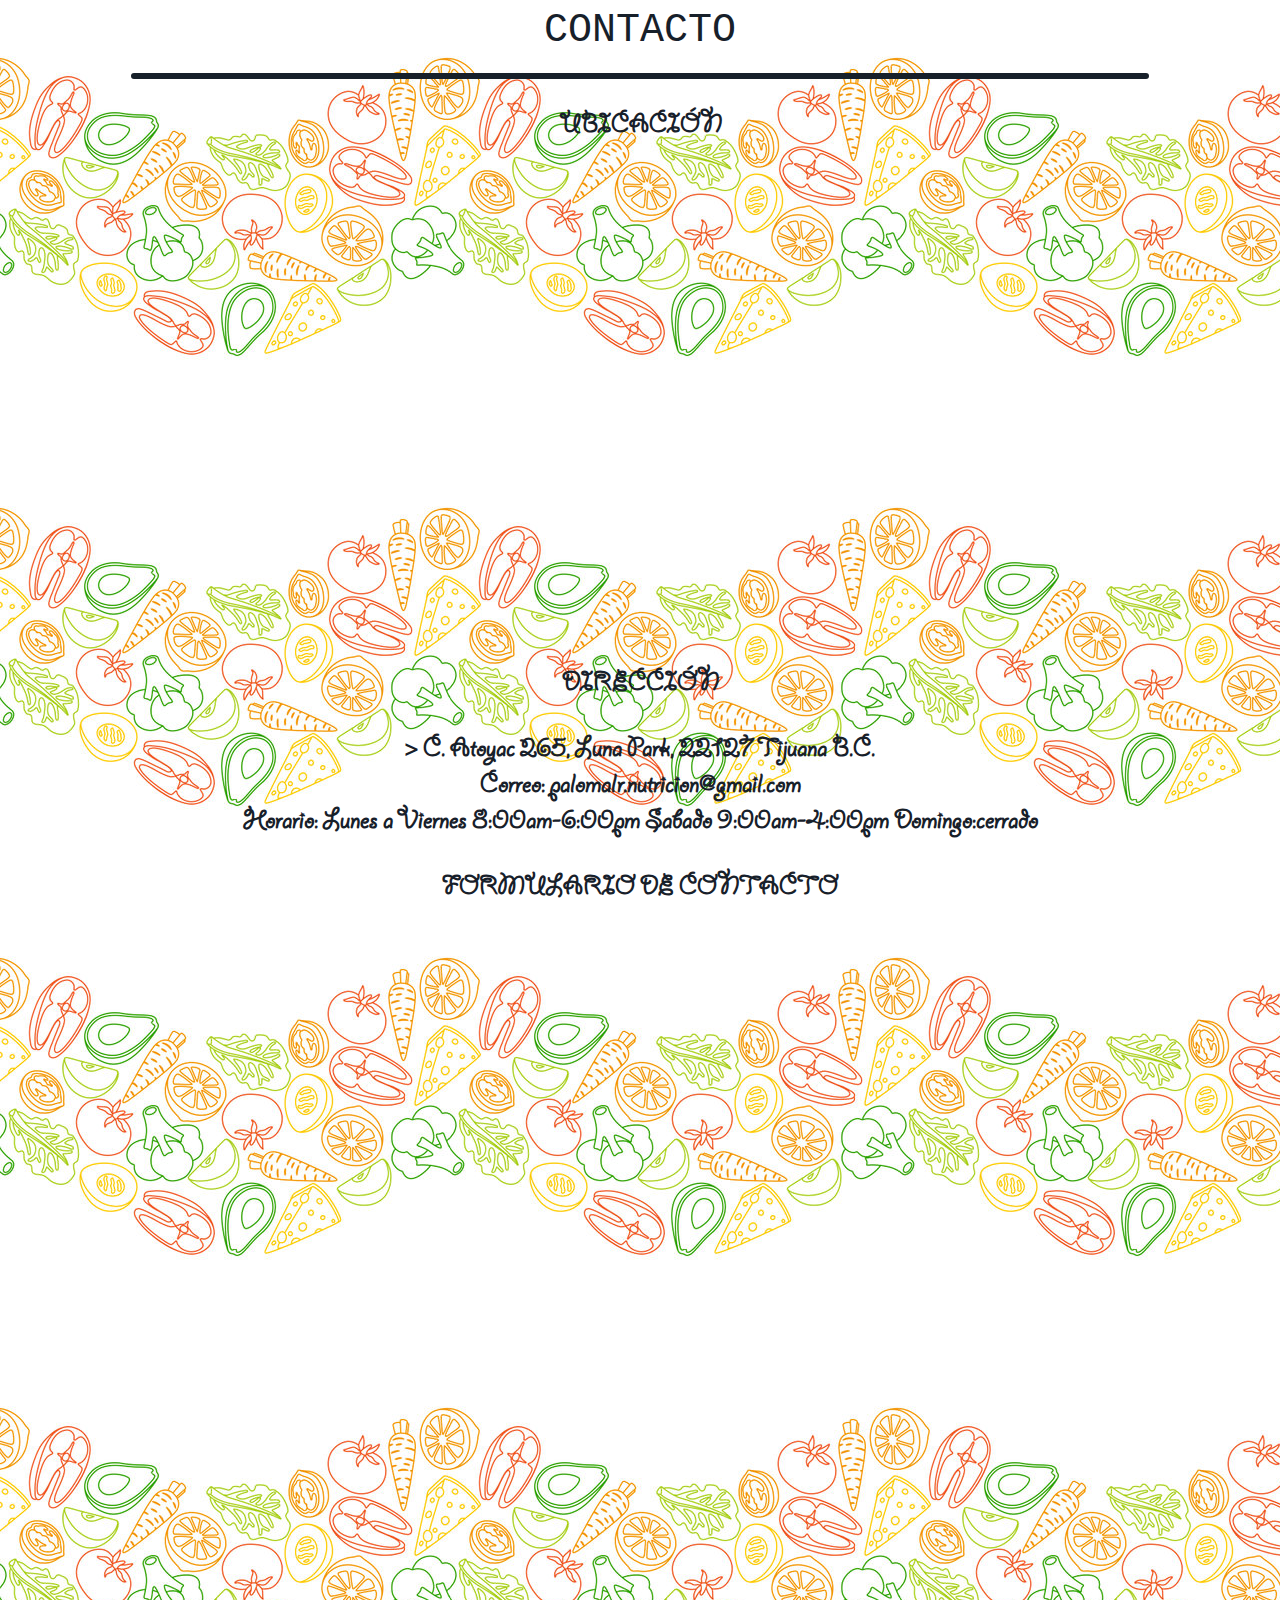
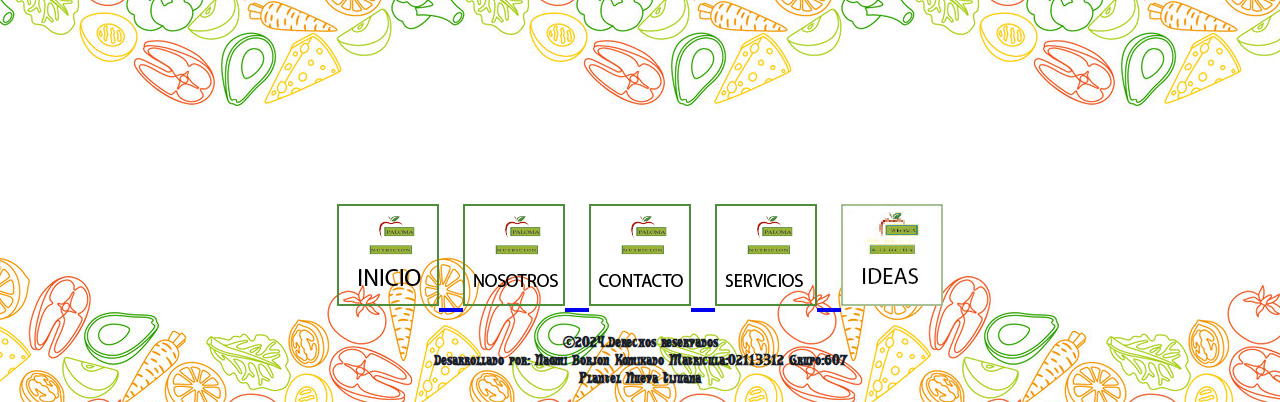
<file: html/contacto.html>
<!doctype html>
<html>
	<head>
		<title>
			Contacto-Paloma Nutricion 
		</title>
		<link rel="shortcut icon"href="../imagenes/ICONO.png">
		<link rel="stylesheet" href="../css/estilo.css">
	</head>
	<body>
		<center>
			<div id="top">
				CONTACTO <br>
				</div>
				<div id="principal">
			<hr>
			
			<p class="encabezado">
				UBICACI&Oacute;N <br>
			</p>
			
			<iframe src="https://www.google.com/maps/embed?pb=!1m18!1m12!1m3!1d3365.6562632205023!2d-116.94239762437542!3d32.48188459901021!2m3!1f0!2f0!3f0!3m2!1i1024!2i768!4f13.1!3m3!1m2!1s0x80d9393d4fa0340b%3A0xb83e88f70a43f6e8!2sPaloma%20Nutrici%C3%B3n!5e0!3m2!1ses!2smx!4v1709323763489!5m2!1ses!2smx" width="600" height="450" style="border:0;" allowfullscreen="" loading="lazy" referrerpolicy="no-referrer-when-downgrade"></iframe>
			<br>
			<p class="encabezado">
				DIRECCI&Oacute;N<br>
			</p>
			<p class="encabezado">>
				
			C. Atoyac 265, Luna Park, 22127 Tijuana B.C.<br>
			Correo: palomalr.nutricion@gmail.com <br>
			Horario: Lunes a Viernes 8:00am-6:00pm    Sabado 9:00am-4:00pm    Domingo:cerrado <br>
				
			</p>
			<p class="encabezado">
				FORMULARIO DE CONTACTO <br>
			</p>
			<iframe src="https://docs.google.com/forms/d/e/1FAIpQLSf_2DCgZc02fHX9gtSgWclT2Gu6l5EJAWhD0Q6f7hNpSrcRlA/viewform?embedded=true" width="640" height="855" frameborder="0" marginheight="0" marginwidth="0">Cargando…</iframe>
			<br>
			<A href="../index.html">
				<img src="../imagenes/INICIO.png">
			</A>
			<A href="nosotros.html">
				<img src="../imagenes/NOSOTROS.png">
			</a>
			<A href="contacto.html">
				<img src="../imagenes/CONTACTO.png">
			</a>
			<A href="productos.html">
				<img src="../imagenes/SERVICIOS.png">
				<A href="ideas.html">
				<img src="../imagenes/IDEAS.png">
			</a><br>
			</div>
			<div id="piediv">
			<p class="pie">
				&copy;2024.Derechos reservados<br>
				Desarrollado por: Naomi Borjon Komikado Matricula:02113312 Grupo:607<br>
				Plantel Nueva Tijuana 
			</p>
				</div>
		</center>
	</body>
</html>
</file>
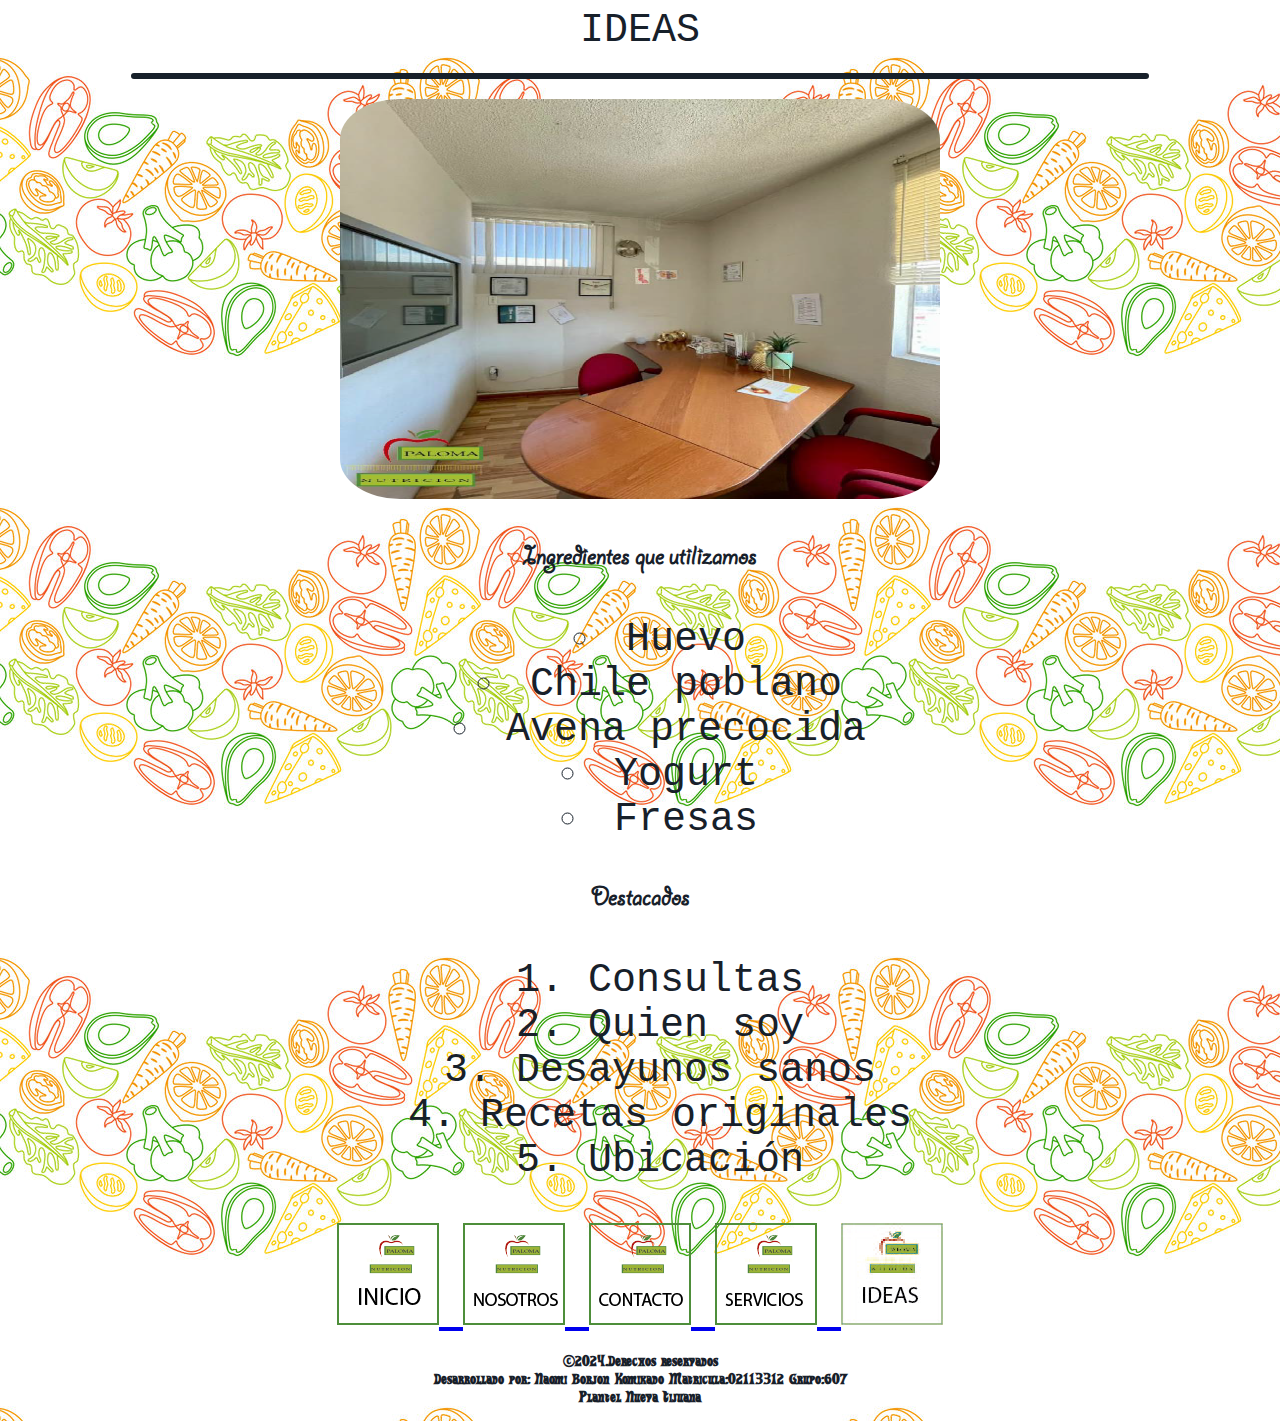
<file: html/ideas.html>
<!doctype html>
<html>
	<head>
		<title>
			IDEAS-Paloma Nutricion 
		</title>
		<link rel="shortcut icon"href="../imagenes/ICONO.png">
		<link rel="stylesheet" href="../css/estilo.css">
	</head>
	<body>
		<center>
			<div id="top">
				IDEAS <br>
				</div>
				<div id="principal">
				<hr>
			
			<img src="../imagenes/2.png"
			class="img-marquee"><br>
			<p class="encabezado">
				 Ingredientes que utilizamos <br>
			</p>
			<p class="encabezado">
				<ul>
					<li>Huevo</li> 
					<li>Chile poblano</li>
					<li>Avena precocida</li>
					<li>Yogurt</li>
					<li>Fresas</li>
				</ul>
			</p>
			<p class="encabezado">
				Destacados<br>
			</p>
			<p class="encabezado">
				<ol>
					<li> Consultas</li>
					<li> Quien soy</li>
					<li> Desayunos sanos</li>
					<li> Recetas originales</li>
					<li> Ubicaci&oacute;n</li>
				</ol>
			</p>
			<A href="../index.html">
				<img src="../imagenes/INICIO.png">
			</A>
			<A href="nosotros.html">
				<img src="../imagenes/NOSOTROS.png">
			</a>
			<A href="contacto.html">
				<img src="../imagenes/CONTACTO.png">
			</a>
			<A href="productos.html">
				<img src="../imagenes/SERVICIOS.png">
				</a>
				<img src="../imagenes/IDEAS.png"><br>
				</div>
			<div id="piediv">
			<p class="pie">
				&copy;2024.Derechos reservados<br>
				Desarrollado por: Naomi Borjon Komikado Matricula:02113312 Grupo:607<br>
				Plantel Nueva Tijuana 
			</p>
				</div>
		</center>
	</body>
</html>
</file>
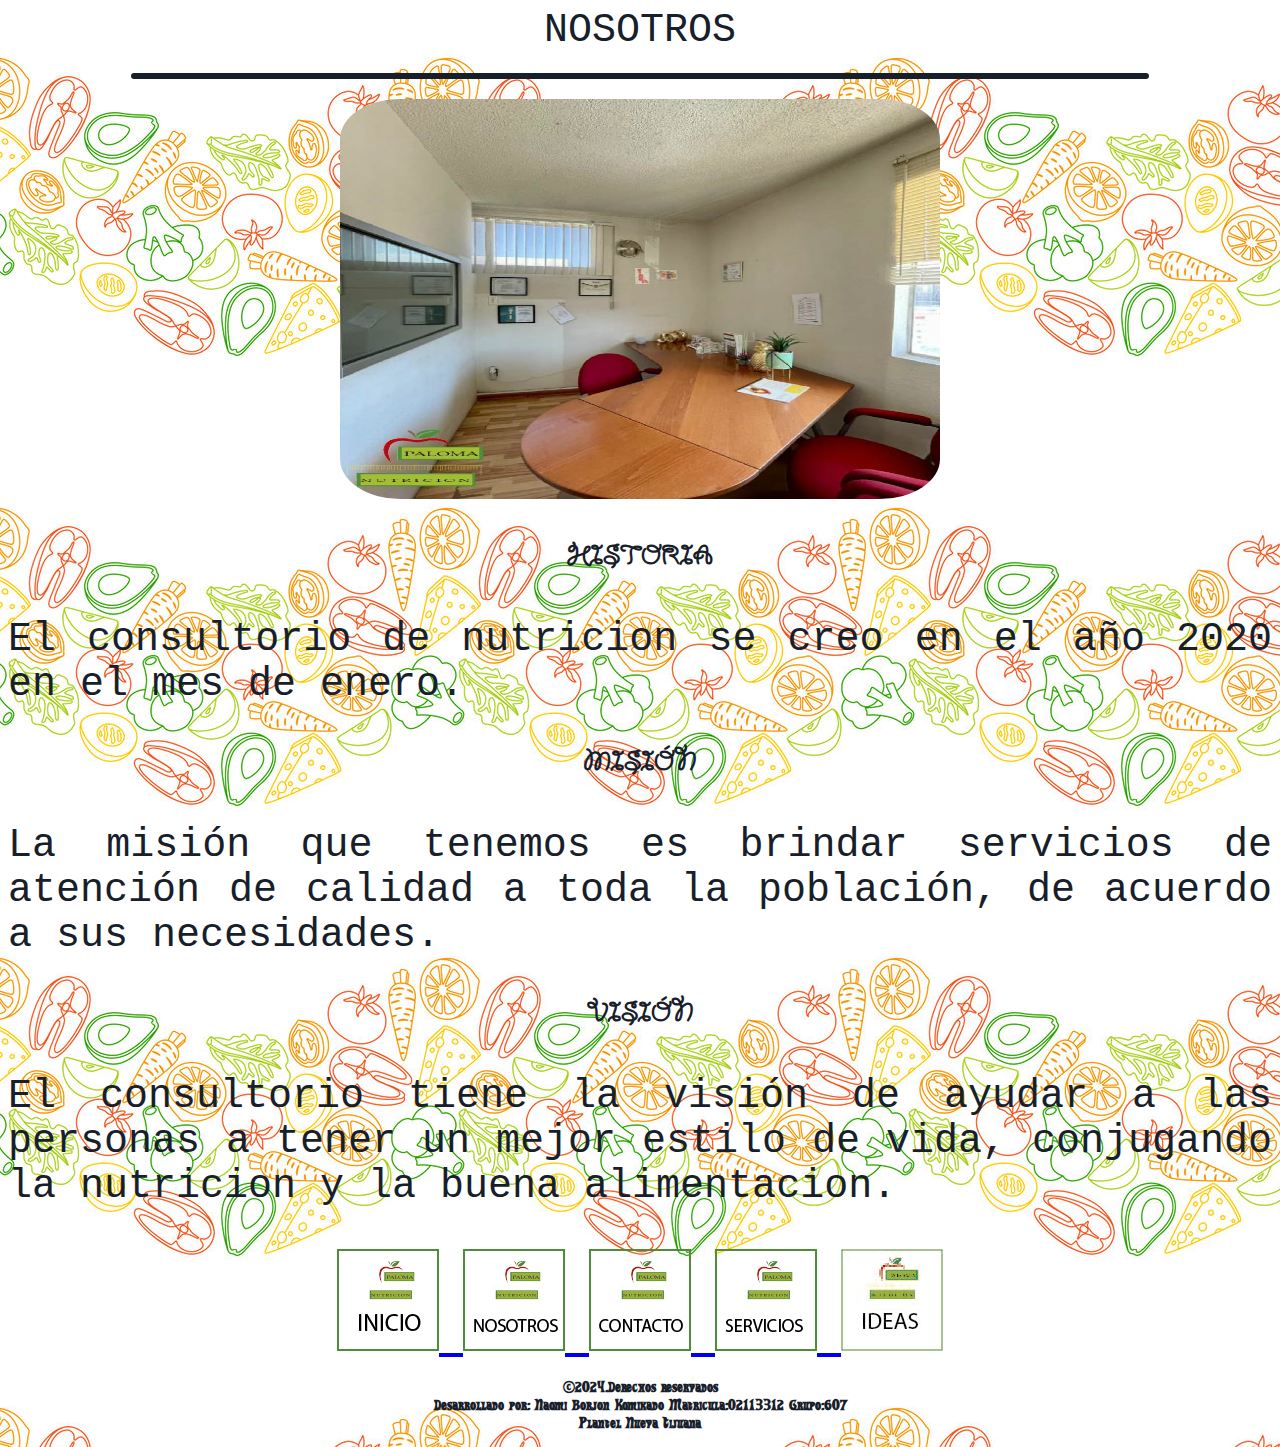
<file: html/nosotros.html>
<!doctype html>
<html>
	<head>
		<title>
			Nosotros-Paloma Nutricion 
		</title>
		<link rel="shortcut icon"href="../imagenes/ICONO.png">
		<link rel="stylesheet" href="../css/estilo.css">
	</head>
	<body>
		<center>
			<div id="top">
				NOSOTROS <br>
			</div>
				<div id="principal">
			<hr>
			<img src="../imagenes/2.png"
			class="img-marquee"><br>
			<p class="encabezado">
				HISTORIA <br>
			</p>
				<p>
			El consultorio de nutricion se creo en el a&ntilde;o 2020 en el mes de enero.
				</p>
		
			<p class="encabezado">
				MISI&Oacute;N<br>
			</p>
			
				<p>
			La misi&oacute;n que tenemos es brindar servicios de atenci&oacute;n de calidad a toda la poblaci&oacute;n, de acuerdo a sus necesidades.
				</p>
			
			<p class="encabezado">
				VISI&Oacute;N <br>
			</p>
			
				<p>
			El consultorio tiene la visi&oacute;n de ayudar a las personas a tener un mejor estilo de vida, conjugando la nutricion y la buena alimentacion.
				</p>
		
			<A href="../index.html">
				<img src="../imagenes/INICIO.png">
			</A>
			<A href="nosotros.html">
				<img src="../imagenes/NOSOTROS.png">
			</a>
			<A href="contacto.html">
				<img src="../imagenes/CONTACTO.png">
			</a>
			<A href="productos.html">
				<img src="../imagenes/SERVICIOS.png">
				<A href="ideas.html">
				<img src="../imagenes/IDEAS.png">
			</a><br>
			</div>
			<div id="piediv">
			<p class="pie">
				&copy;2024.Derechos reservados<br>
				Desarrollado por: Naomi Borjon Komikado Matricula:02113312 Grupo:607<br>
				Plantel Nueva Tijuana 
			</p>
				</div>
		</center>
	</body>
</html>
</file>
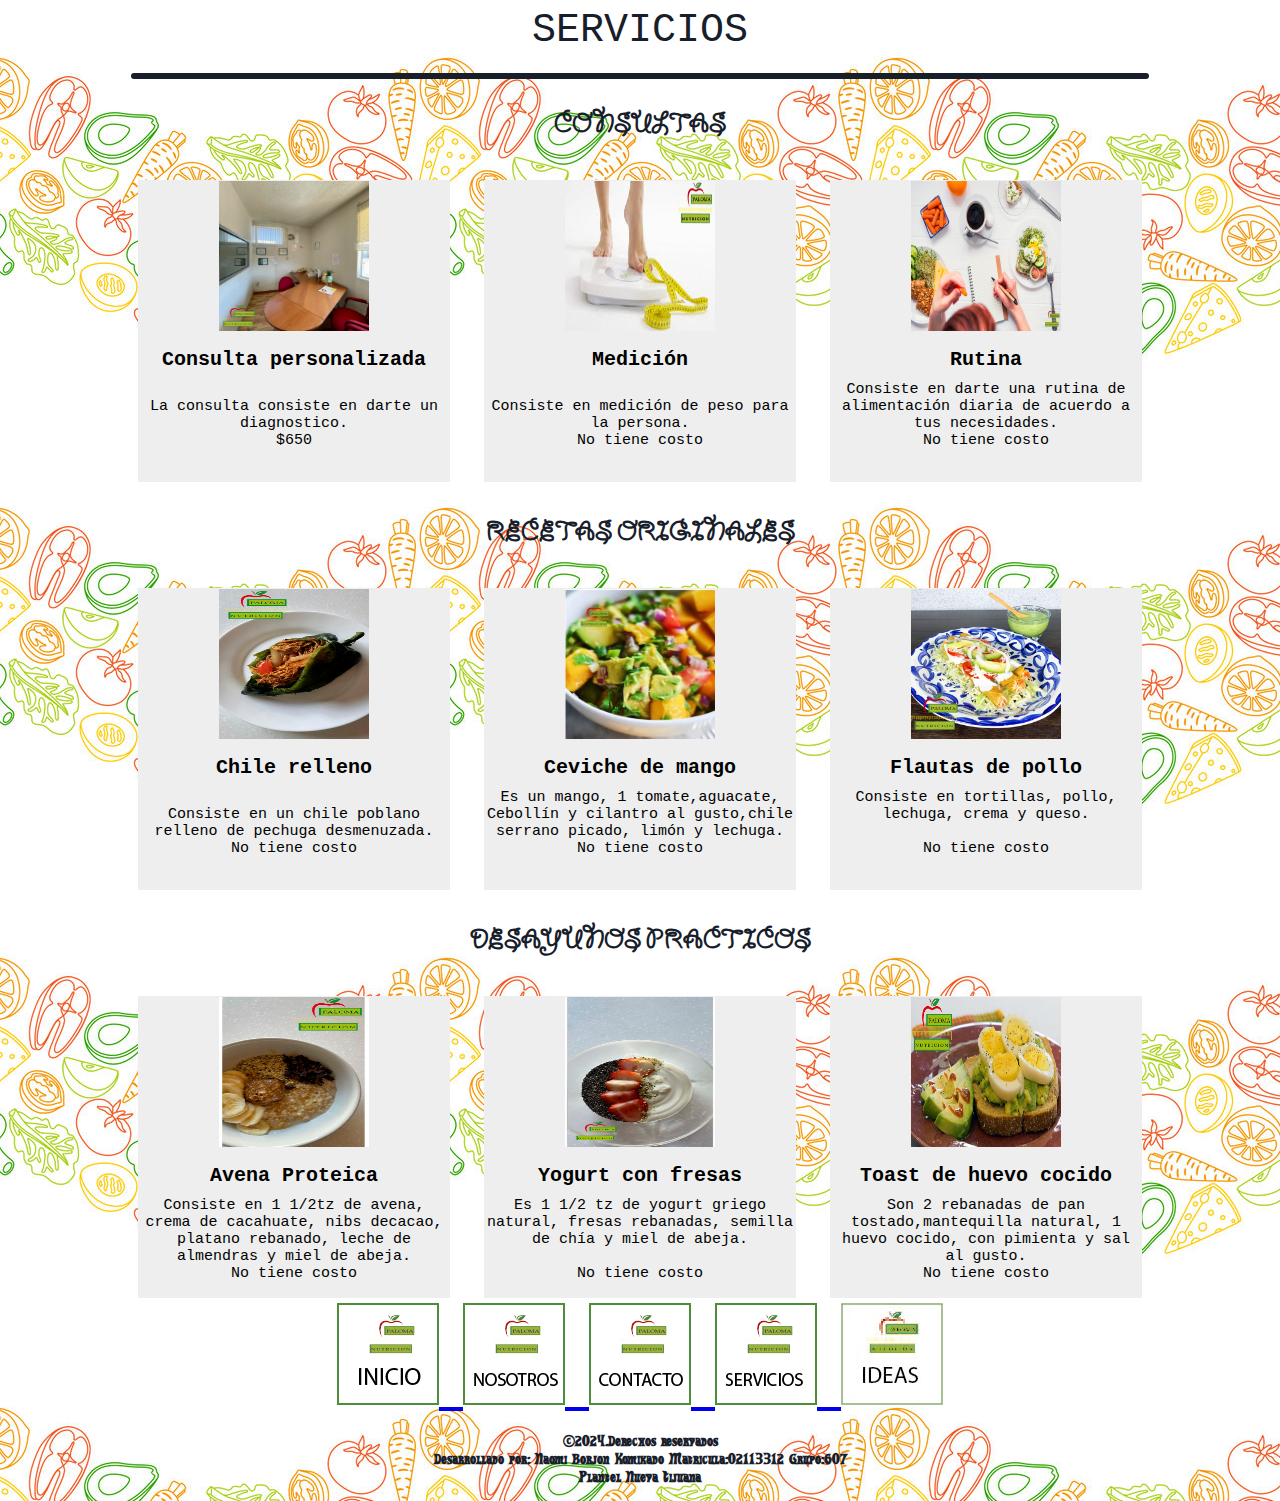
<file: html/productos.html>
<!doctype html>
<html>
	<head>
		<title>
			Servicios-Paloma Nutricion 
		</title>
		<link rel="shortcut icon"href="../imagenes/ICONO.png">
		<link rel="stylesheet" href="../css/estilo.css">
	</head>
	<body>
		<center>
			<div id="top">
				SERVICIOS <br>
				</div>
				<div id="principal">
				<hr>
			
			<p class="encabezado">
				CONSULTAS <br>
			</p>
			<div class="caja">
			<a href="consulta.html">
				<img src="../imagenes/2.png" class="img-producto">
					</a>
				<div class="caja-texto">
						Consulta personalizada
				</div>
				<div class="texto-adicional">
				<br>
						La consulta consiste en darte un diagnostico. <br>
						
						 $650
						 <br>
				</div>
			</div>
		
			
			<div class="caja">
			<a href="medicion.html">
			<img src="../imagenes/medicion.jpg" class="img-producto">
			</a>
			<div class="caja-texto">
			Medici&oacute;n
			</div>
			<div class="texto-adicional">
			<br>
			Consiste en medici&oacute;n de peso para la persona.<br>
			No tiene costo 
			<br>
				</div>
			</div>
			<a href="rutina.html">
			<div class="caja">
			<img src="../imagenes/rutina.jpg" class="img-producto">
			<div class="caja-texto"> 
			Rutina
			</div>
			<div class="texto-adicional">
			Consiste en darte una rutina de alimentaci&oacute;n diaria de acuerdo a tus necesidades.<br>
			No tiene costo 
			<br>
				</div>
			</div>
			</a>
			
			<p class="encabezado">
				RECETAS ORIGINALES<br>
			</p>
			<div class="caja">
			<a href="chile relleno.html">
			<img src="../imagenes/chile.jpg" class="img-producto"></a>
			<div class="caja-texto">
						Chile relleno<br>
					</div>
				<div class="texto-adicional">
				<br>
						Consiste en un chile poblano <br> relleno de pechuga desmenuzada.
					<br>
						No tiene costo 
						<br>
				</div>
			</div>               
			<div class="caja">
			<a href="ceviche.html">
			<img src="../imagenes/ceviche.jpg" class="img-producto"></a>
			<div class="caja-texto">
			Ceviche de mango
			</div>
			<div class="texto-adicional">
			Es un mango, 1 tomate,aguacate, Cebollín y cilantro al gusto,chile serrano picado, limón y lechuga.<br>
			No tiene costo 
			<br>
				</div>
			</div>
			<a href="flautas.html">
			<div class="caja">
			<img src="../imagenes/flautas.jpg" class="img-producto">
			<div class="caja-texto">
			Flautas de pollo
			</div>
			<div class="texto-adicional">
			Consiste en tortillas, pollo, lechuga, crema y queso.<br><br>
			No tiene costo 
			<br>
				</div>
			</div></a>
			
			<p class="encabezado">
				DESAYUNOS PRACTICOS <br>
			</p>
			<div class="caja">
			<a href="avena.html">
			<img src="../imagenes/avena.jpg" class="img-producto"></a>
			<div class="caja-texto">
			
			Avena Proteica
			</div>
			<div class="texto-adicional">
			Consiste en 1 1/2tz de avena, crema de cacahuate, nibs decacao, platano rebanado, leche de almendras y miel de abeja.<br>
					No tiene costo
					</div>
			</div>
			
			<div class="caja">
			<a href="yogurt.html">
			<img src="../imagenes/yogurt.jpg" class="img-producto"></a>
			<div class="caja-texto">
			Yogurt con fresas
			</div>
			<div class="texto-adicional">
			Es 1 1/2 tz de yogurt griego natural, fresas rebanadas, semilla de ch&iacute;a y miel de abeja.<br><br>
			No tiene costo 
			<br>
				</div>
			</div>
			
			
			<div class="caja">
			<a href="toast.html">
			<img src="../imagenes/huevo.jpg" class="img-producto"></a>
			<div class="caja-texto">
			Toast de huevo cocido
			</div>
			<div class="texto-adicional">
			Son 2 rebanadas de pan tostado,mantequilla natural, 1 huevo cocido, con pimienta y sal al gusto.<br>
			No tiene costo
				</div>
			</div><br>
			
			<A href="../index.html">
				<img src="../imagenes/INICIO.png">
			</A>
			<A href="nosotros.html">
				<img src="../imagenes/NOSOTROS.png">
			</a>
			<A href="contacto.html">
				<img src="../imagenes/CONTACTO.png">
			</a>
			<A href="productos.html">
				<img src="../imagenes/SERVICIOS.png">
				<A href="ideas.html">
				<img src="../imagenes/IDEAS.png">
			</a><br>
			</div>
			<div id="piediv">
			<p class="pie">
				&copy;2024.Derechos reservados<br>
				Desarrollado por: Naomi Borjon Komikado Matricula:02113312 Grupo:607<br>
				Plantel Nueva Tijuana 
			</p>
				</div>
		</center>
	</body>
</html>
</file>
<file: css/estilo.css>
body{
	background-image:url("../imagenes/vegetal.jpg");
	color:#17202A;
	font-family:"Lucida Consol", "Courier New", monospace;
	font-size:40px;
}
p{
	text-align:justify;
	font-size:40px;
	}
hr{
border:3px solid#17202A;
border-radius: 5px;
width:80%;

}
table,tr,td{
	border: 1px solid #17202A;
	border-spacing:0px;
	background-color:#239B56;
	text-align: center;
	font-size: 20px;
}
ul{
	list-style-type:circle; 
	list-style-position:inside;
}
ol{
	list-style-position: inside;
}
@font-face{
font-family:mifuente;
src:url(../fonts/GiddyupStd.otf);
}
@font-face{
font-family:mifuente2;
src:url(../fonts/HeavyHeap.ttf);
}
.pie{
	text-align: center;
	font-size:15px;
	font-weight:bold;
	font-family:mifuente2;
}
.encabezado{
	text-align: center;
	font-size:30px;
	font-weight:bold;
	font-family:mifuente;
}
.img-marquee{
	height:400px;
	width:600px;
border-radius:10%;
}
	
.img-control{
	height:50px;
	width:50px;
}
.img-producto{
	height:150px;
	width:150px;
}
font-weight:bold;
	width:100%;
	height:100px;
	/*background-color:#80FF33*/
	/*background-image: linear-gradient(#80FF33,#599733);*/
	/*background-image:radial-gradient(#80FF33,#609C3B);*/
	 background-image:url("../imagenes/fondo.jpg");
	/*background-image:url("../imagenes/logo.png");*/
	/*background-repeat:no repeat;*/
}
div#piediv{
	width:100%;
	height:100px;
	/*background-color:#80FF33*/
	/*background-image: linear-gradient(#80FF33,#599733);*/
	/*background-image:radial-gradient(#80FF33,#609C3B);*/
	 background-image:url("../imagenes/fondo.jpg");
	/*background-image:url("../imagenes/logo.png");*/
	/*background-repeat:no repeat;*/
}
div#principal{
	/*width:100%;*/
	/*background-color:*/
}
.caja{
	height:300px;
	width:310px;
	background:#eee;
	border:1px solid #eee; 
	margin:5px;
    color: black;
	text-align:center;
	display:inline-block;
}
.caja:hover{
	box-shadow: 0 0 10px green;
	transform: scale(1.3);
}
.caja-texto{
	padding-top:5px;
	padding-bottom:5px;
	font-size:20px;
	color:black;
	font-weight:bold;
}
.texto-adicional{
	padding-top:5px;
	font-size:15px;
}
 .carrousel{
    width: 600px;
    margin:auto;
    /*Hace que el padding y el border pasen a formar
    parte del calculo de la caja y no de la suma */
    box-sizing: border-box;
}

.conteCarrousel{
    width: 100%;
    height: 400px;
    /*Hace que el navegador oculte
    todos los contenidos que salen del div*/
    overflow: hidden;
    box-sizing: border-box;
}

.itemCarrousel{
    /*La nueva Posicion del elemento en relacioncion de
    un elemento con su posicion normal*/
    position: relative;
    width: 100%;
    height: 100%;
    box-sizing: border-box;
}

.itemCarrouselTarjeta{
    width: 100%;
    height: 100%;
    box-sizing: border-box;
}

.itemCarrouselArrows{
    /*Hace que un elemento se coloque
    respecto a su contenedor posicionado
    mas cercano*/
    position: absolute;
    top: 0;
    bottom: 0;
    left: 0;
    right: 0;
    height: 100%;
    width: 100%;
    /*Ayuda a colocar las caja como si
    fueran celdas de tablas*/
    display: flex;
    align-items: center;
    /*Distribuye el espacion entre los
    objetos y su alrededor*/
    justify-content: space-between;
    padding: 20px;
    box-sizing: border-box;
}

.itemCarrouselArrows > i:hover {
    cursor: pointer;
}

.conteCarrouselController{
    width: 100%;
    display: flex;
    justify-content: space-evenly;
}

.conteCarrouselController > a{
    text-decoration: none;
    font-size: 32px;
    color: grey;
}

.itemCarrouselArrows > a > i{
    color: white;
}
div#detalles{
	height:100px;
	width:650px;
	font-size:20px;
	color:black;
	font-weight:bold;
	background:#A5D6A7;
}
</file>
